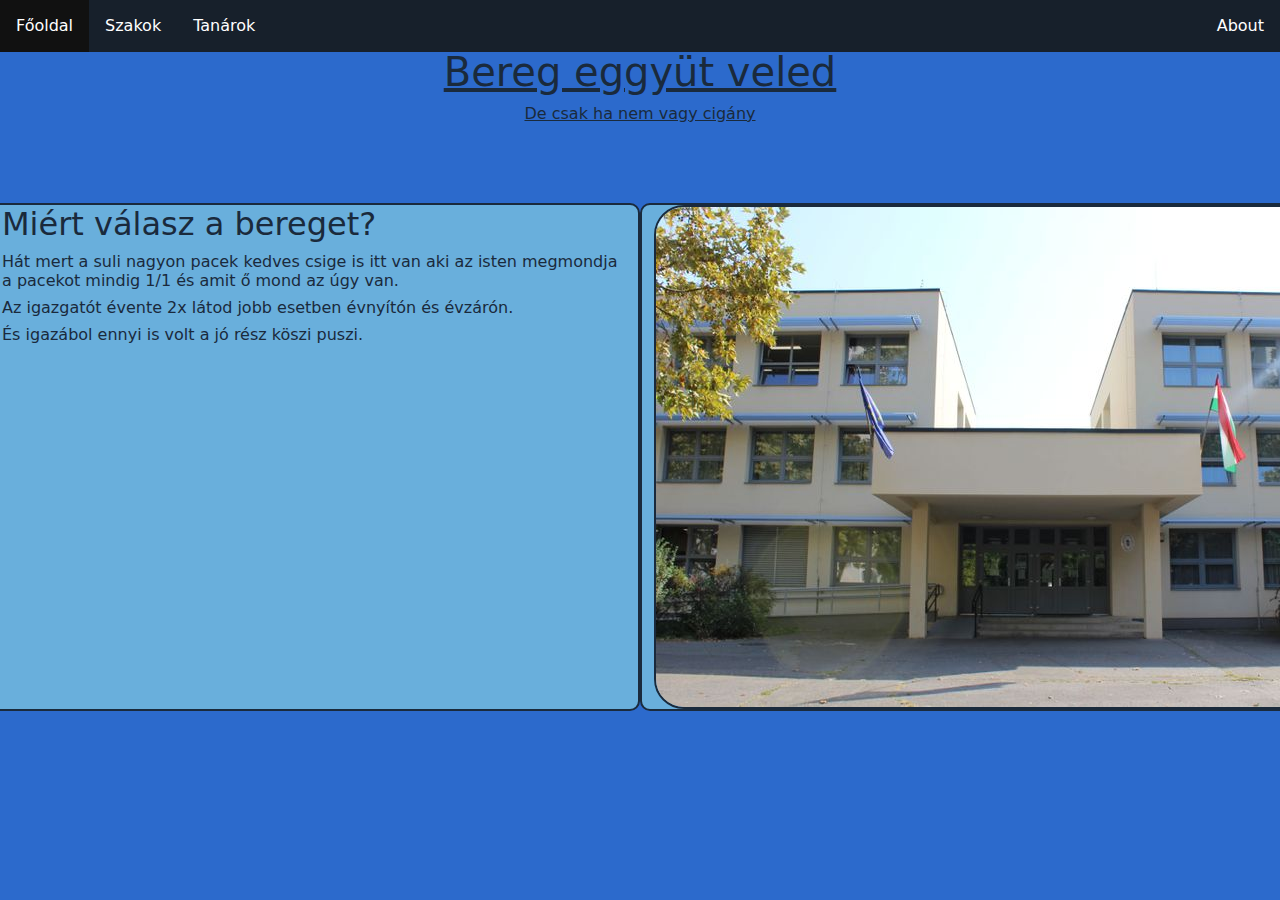
<file: info2/index.html>
<!doctype html>
<html lang="en">
  <head>
    <meta charset="utf-8">
    <meta name="viewport" content="width=device-width, initial-scale=1">
    <title>Elit bereg</title>
    <link href="https://cdn.jsdelivr.net/npm/bootstrap@5.3.3/dist/css/bootstrap.min.css" rel="stylesheet" integrity="sha384-QWTKZyjpPEjISv5WaRU9OFeRpok6YctnYmDr5pNlyT2bRjXh0JMhjY6hW+ALEwIH" crossorigin="anonymous">
    <link rel="stylesheet" href="style.css">

</head>
<body>
  <script src="https://cdn.jsdelivr.net/npm/bootstrap@5.3.3/dist/js/bootstrap.bundle.min.js" integrity="sha384-YvpcrYf0tY3lHB60NNkmXc5s9fDVZLESaAA55NDzOxhy9GkcIdslK1eN7N6jIeHz" crossorigin="anonymous"></script>
  <ul id="navBarMain">
    <li><a href="index.html">Főoldal</a></li>
    <li><a href="egyeb.html">Szakok</a></li>
    <li><a href="tanari.html">Tanárok</a></li>
    
    <li style="float:right"><a class="active" href="#about">About</a></li>
  </ul>
     <br><br>
     <h1 class="kezd">Bereg eggyüt veled</h1>
    <h6 class="kezd">De csak ha nem vagy cigány</h6>
    <br><br><br>
    <div class="row">
      <div class="col-lg-6">
        <h2>Miért válasz a bereget?</h2>
        <h6>Hát mert a suli nagyon pacek kedves csige is itt van aki az isten megmondja a pacekot mindig 1/1 és amit ő mond az úgy van.</h6>
        <h6>Az igazgatót évente 2x látod jobb esetben évnyítón és évzárón.</h6>
        <h6>És igazábol ennyi is volt a jó rész köszi puszi.</h6>
        <br><br>
        
      </div>
      <div class="col-lg-6">
        <a href="https://maps.app.goo.gl/yLj79Dawm8JzFWD99" target="_blank">
          <img src="medium_Iskola_epulete_szembol_46210709e8.jpg" alt="suli">
        </a>
      </div>
    </div>
    

    







</body>
</html>
</file>
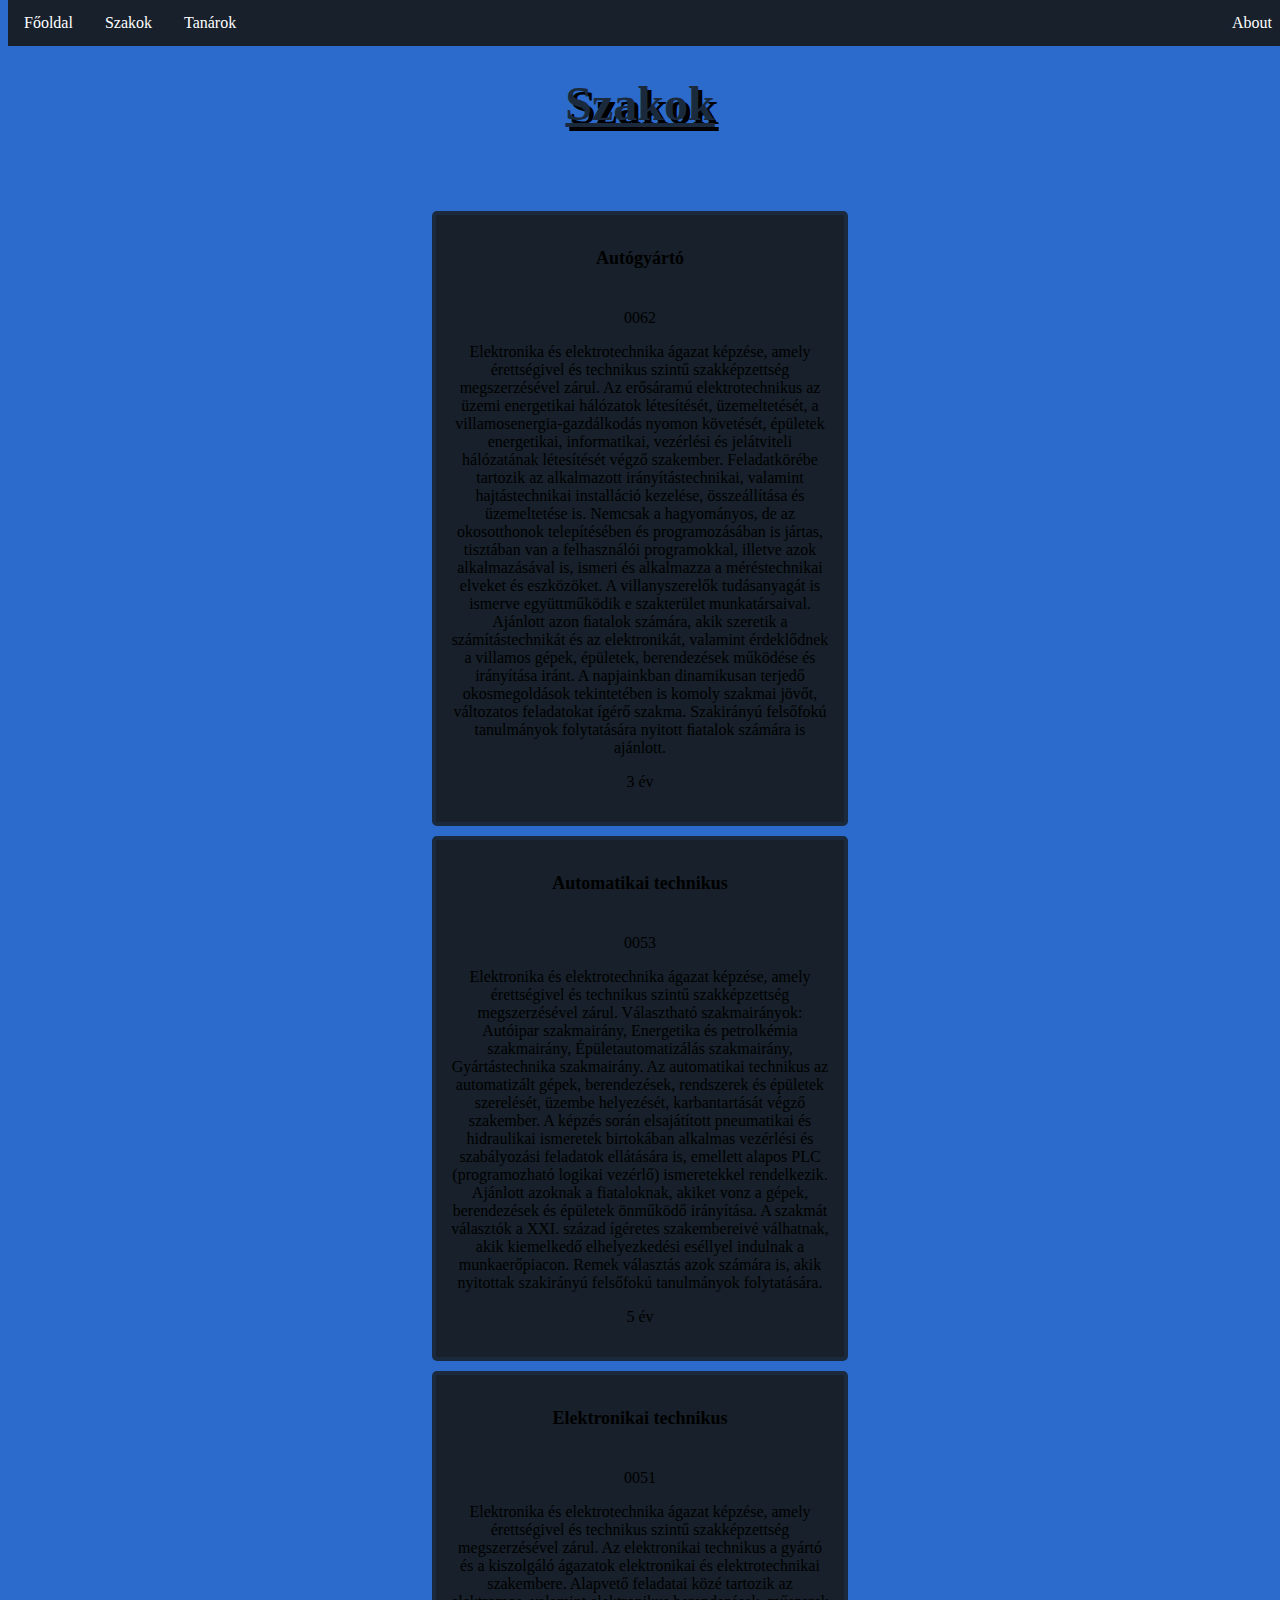
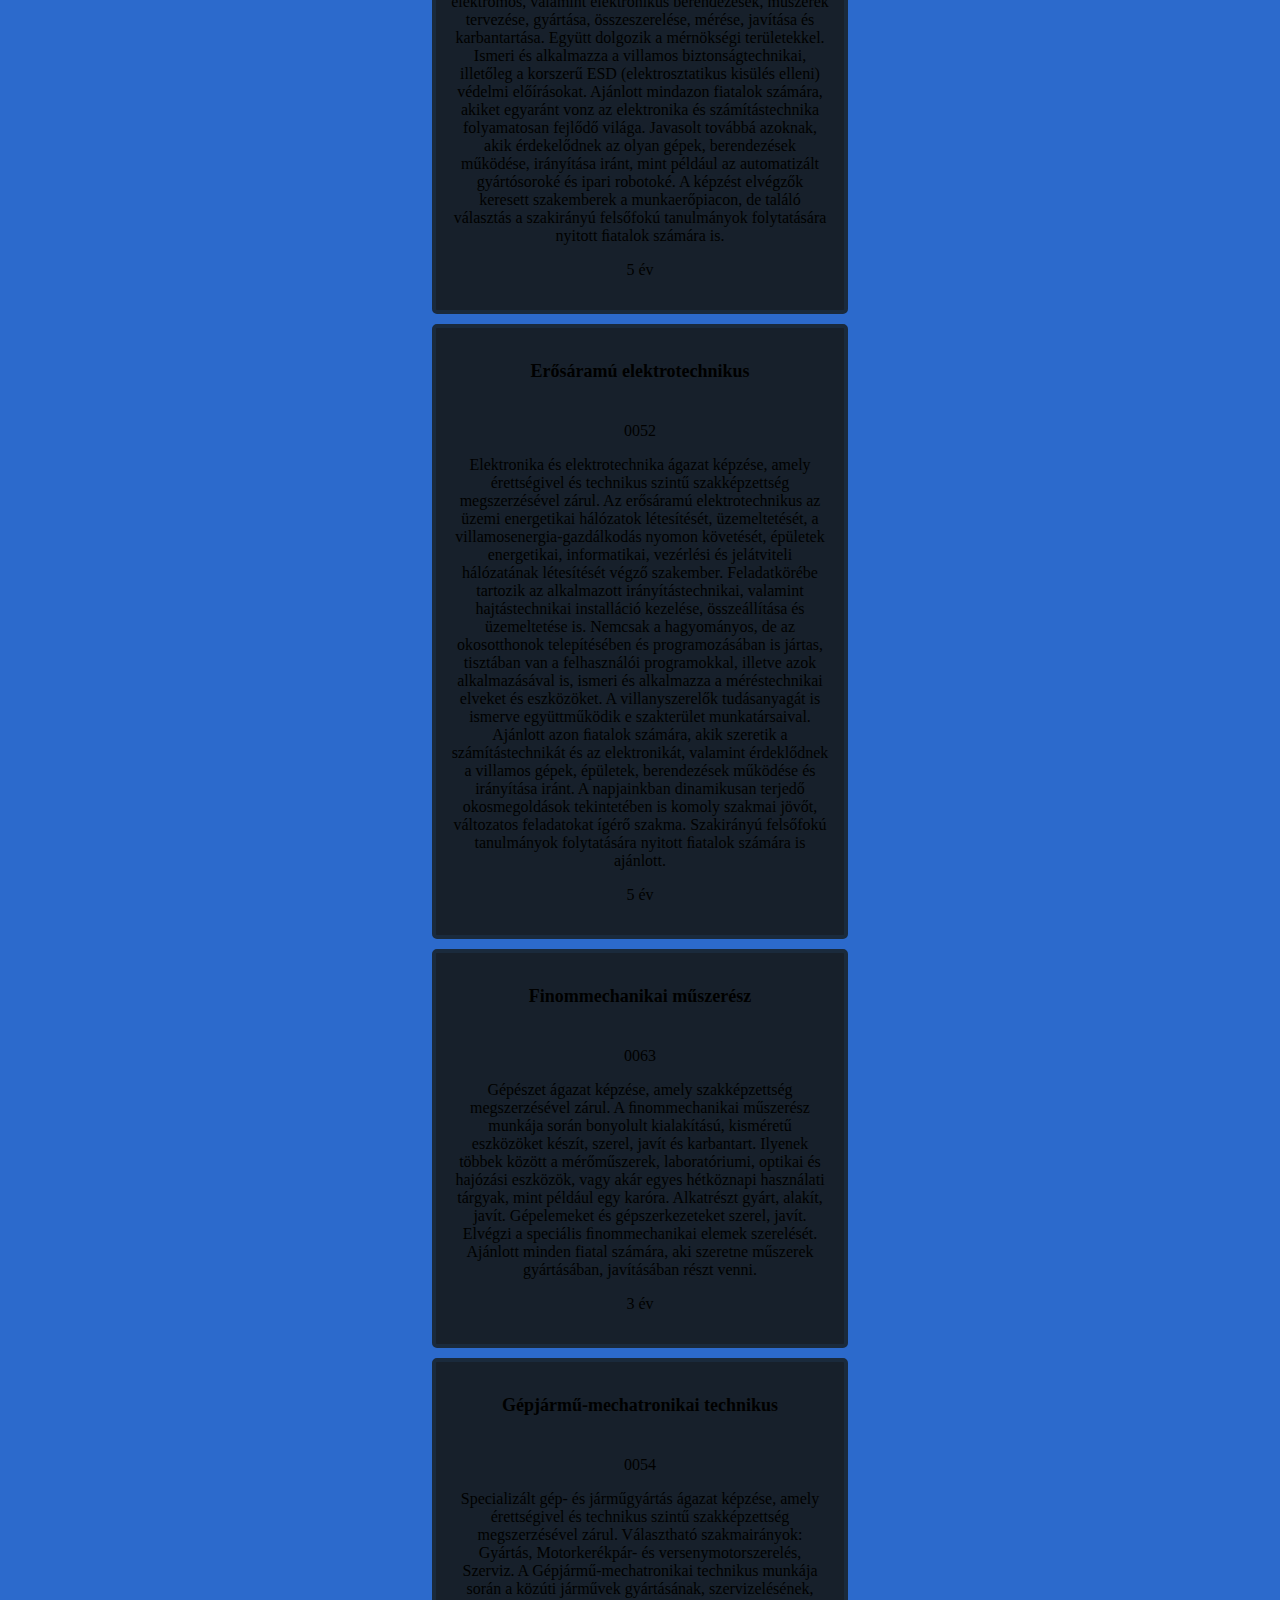
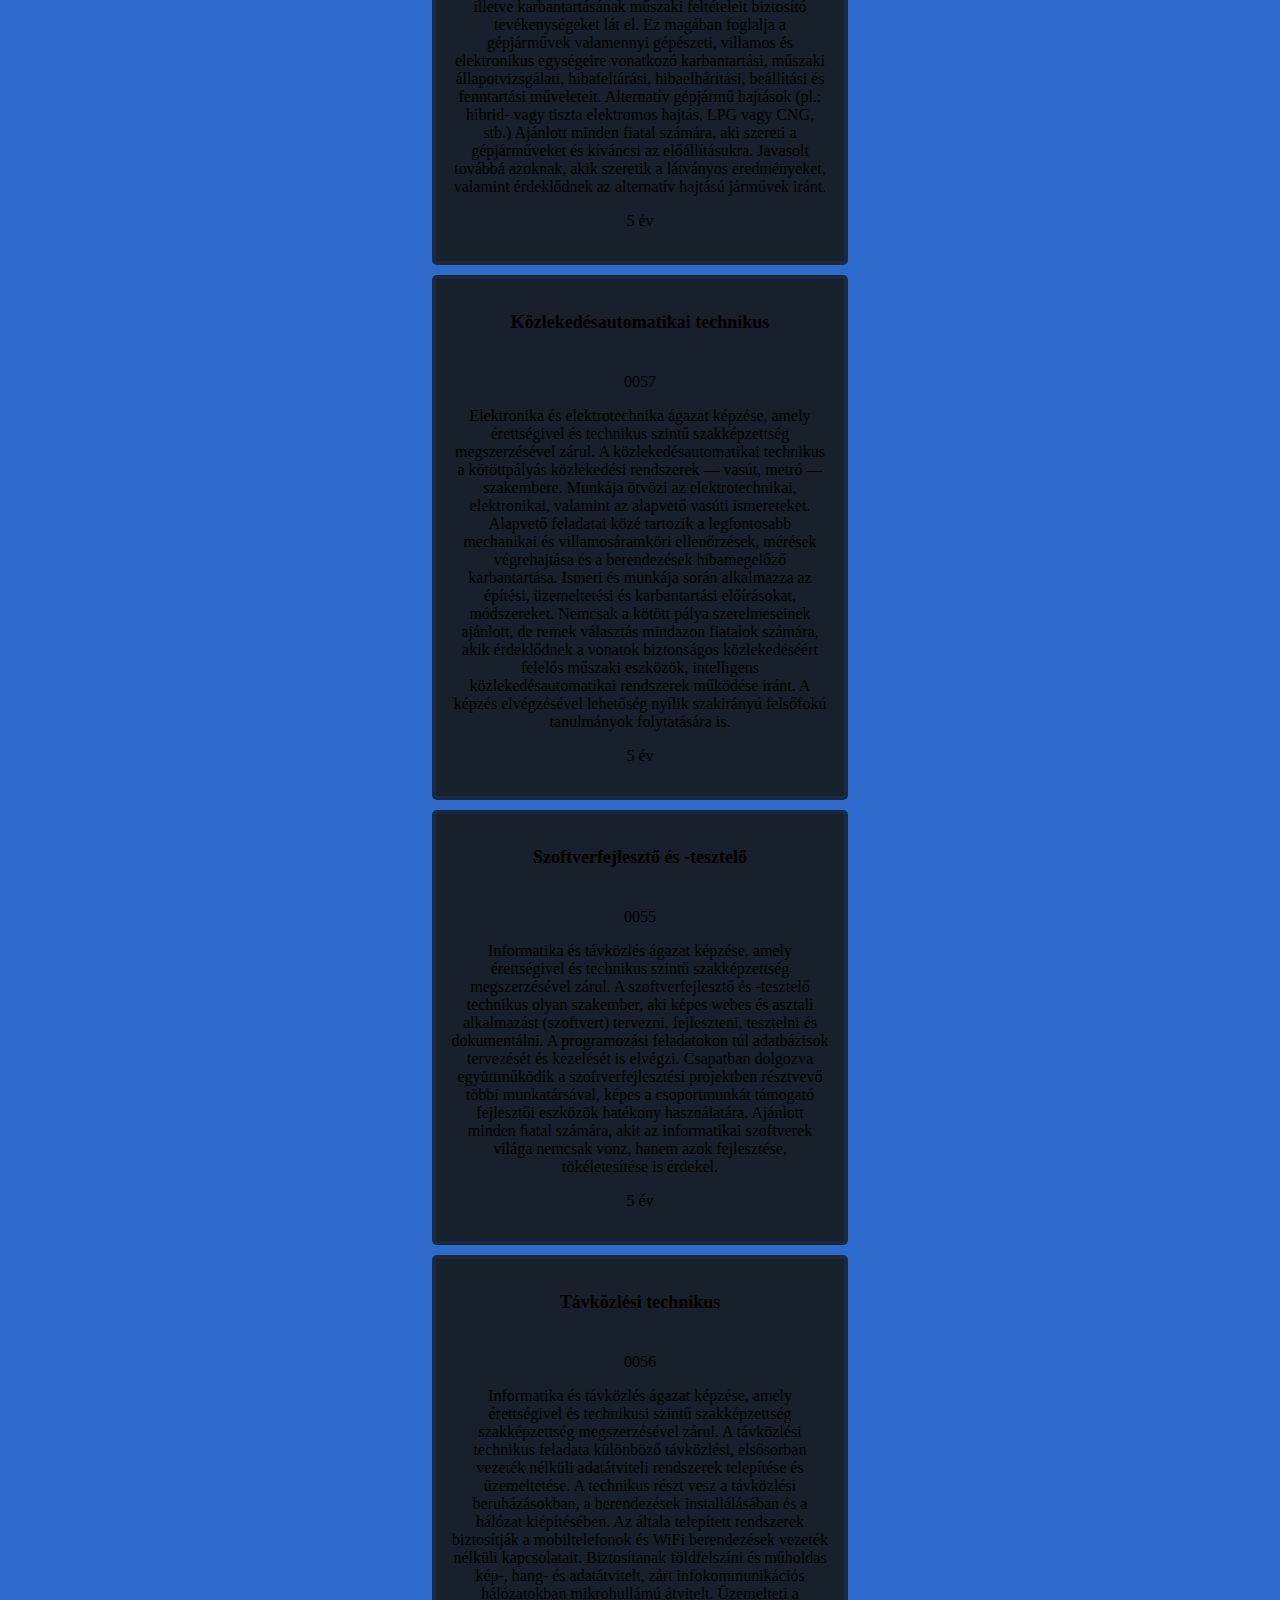
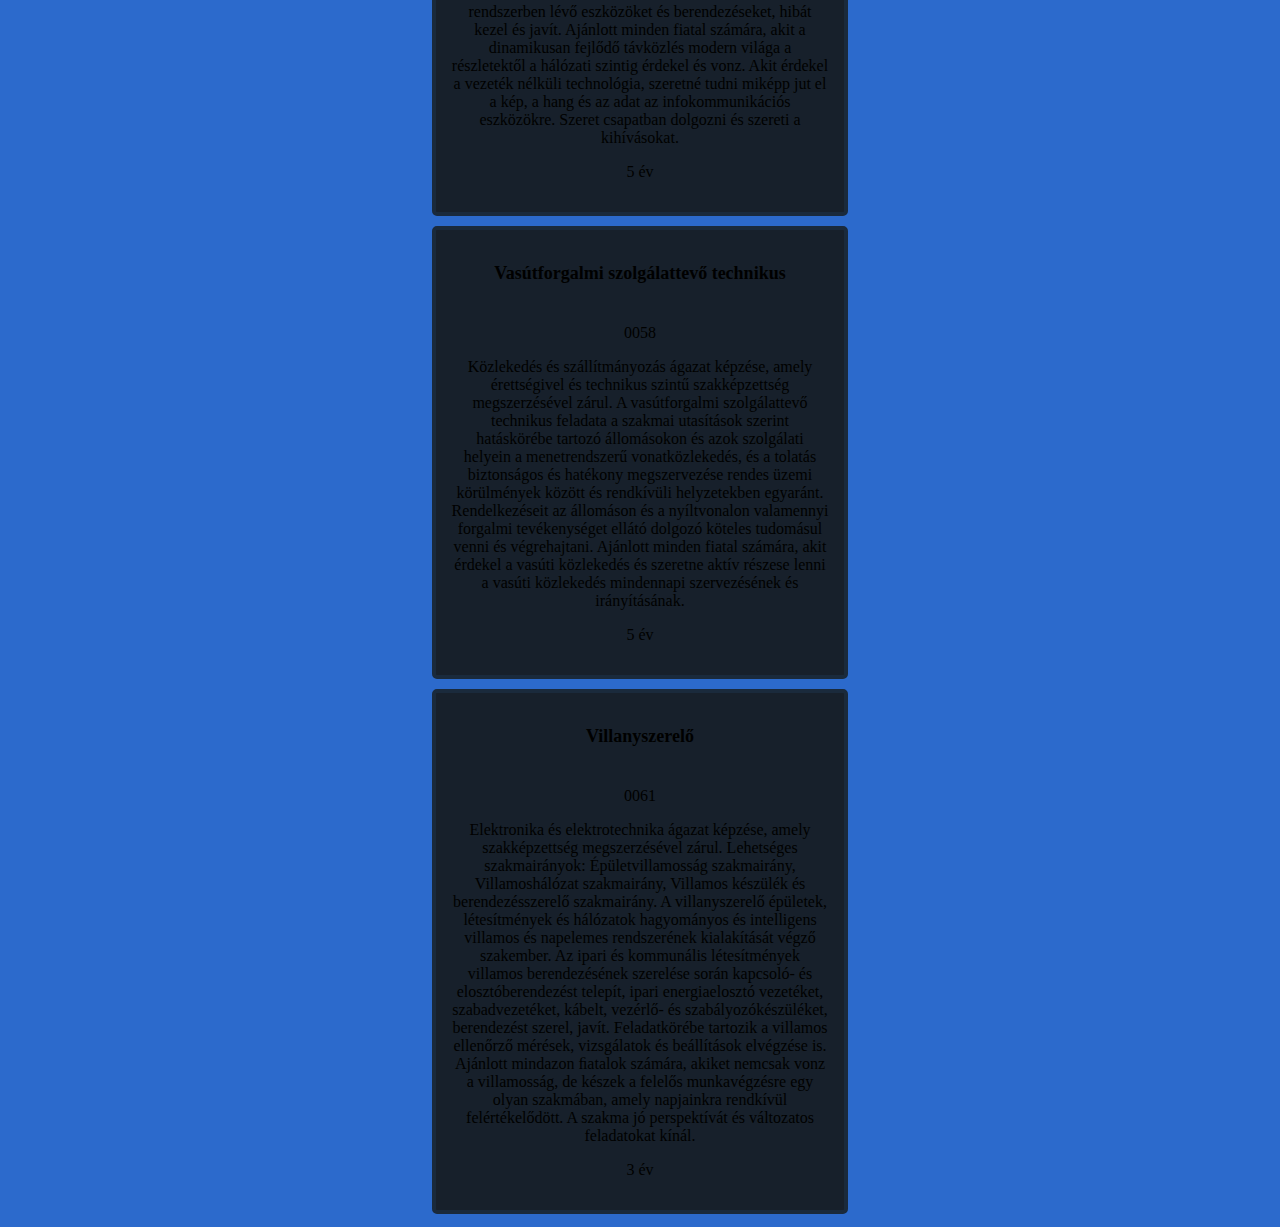
<file: info2/egyeb.html>
<!DOCTYPE html>
<html lang="en">
<head>
    <meta charset="UTF-8">
    <meta name="viewport" content="width=device-width, initial-scale=1.0">
    <script src="js.js" defer></script>
    <link rel="stylesheet" href="style.css">
    <title>Egyéb tudnivalók</title>
</head>
<body>


    <ul id="navBarMain">
        <li><a href="index.html">Főoldal</a></li>
        <li><a href="egyeb.html">Szakok</a></li>
        <li><a href="tanari.html">Tanárok</a></li>
        
        <li style="float:right"><a class="active" href="#about">About</a></li>
    </ul>

    <h1 id="felirat">Szakok</h1>

    <div id="szakok">

    </div>
</body>
</html>
</file>
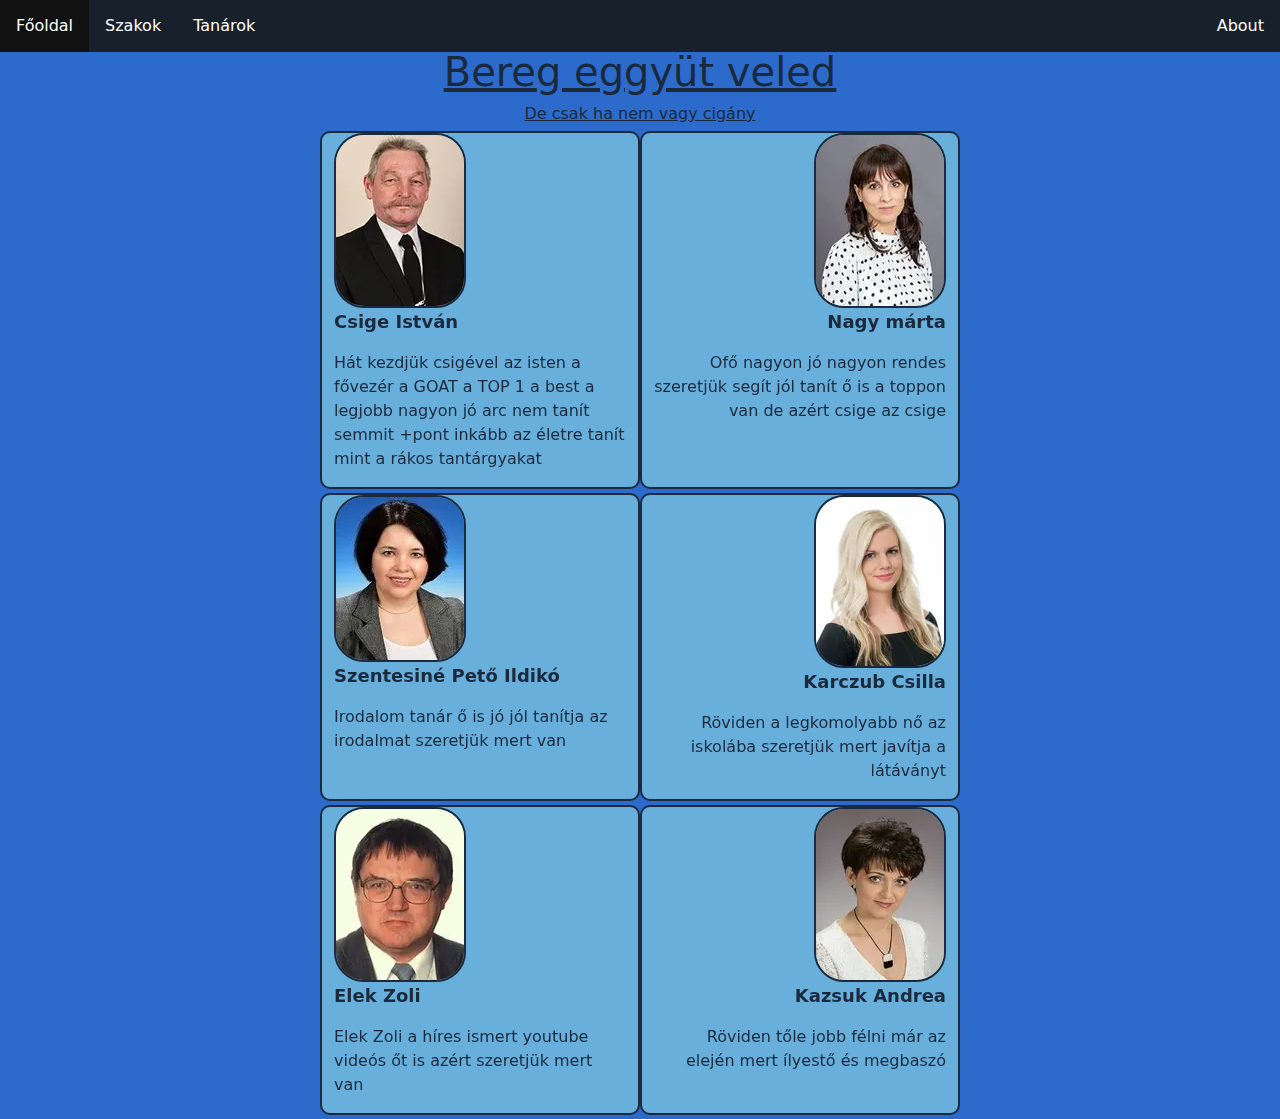
<file: info2/tanari.html>
<!doctype html>
<html lang="en">
  <head>
    <meta charset="utf-8">
    <meta name="viewport" content="width=device-width, initial-scale=1">
    <title>Elit bereg</title>
    <link href="https://cdn.jsdelivr.net/npm/bootstrap@5.3.3/dist/css/bootstrap.min.css" rel="stylesheet" integrity="sha384-QWTKZyjpPEjISv5WaRU9OFeRpok6YctnYmDr5pNlyT2bRjXh0JMhjY6hW+ALEwIH" crossorigin="anonymous">
    <link rel="stylesheet" href="style.css">


</head>
<body>
    <script src="https://cdn.jsdelivr.net/npm/bootstrap@5.3.3/dist/js/bootstrap.bundle.min.js" integrity="sha384-YvpcrYf0tY3lHB60NNkmXc5s9fDVZLESaAA55NDzOxhy9GkcIdslK1eN7N6jIeHz" crossorigin="anonymous"></script>
    <ul id="navBarMain">
      <li><a href="index.html">Főoldal</a></li>
      <li><a href="egyeb.html">Szakok</a></li>
      <li><a href="tanari.html">Tanárok</a></li>

      <li style="float:right"><a class="active" href="#about">About</a></li>
    </ul>
     <br><br>
    <h1 class="kezd">Bereg eggyüt veled</h1><h6 class="kezd">De csak ha nem vagy cigány</h6>


  <div class="container">
    <div class="row">
      <div class="col-lg-6">
        <img src="Csige_c5a9c22b99.webp" alt="Avatar" class="szecska">
        <div class="overlay">
          <div class="text"><p>Csige István</p><p>Hát kezdjük csigével az isten a fővezér a GOAT a TOP 1 a best a legjobb nagyon jó arc nem tanít semmit +pont inkább az életre tanít mint a rákos tantárgyakat</p></div>
        </div>
      </div>
      <div class="col-lg-6 jobb">
        <img src="Nagy_Marta_masolat_19d8aa6de7.webp" alt="Avatar" class="ofo">
        <div class="overlay">
          <div class="text"><p>Nagy márta</p><p>Ofő nagyon jó nagyon rendes szeretjük segít jól tanít ő is a toppon van de azért csige az csige</p></div>
        </div>
      </div>
      </div>
  
  <div class="row" >
    <div class="col-lg-6">
      <img src="Szentesine_Peto_Ildiko_15_3b01ebcd4b.webp" alt="Avatar" class="irodalom">
        <div class="overlay">
          <div class="text"><p>Szentesiné Pető Ildikó</p><p>Irodalom tanár ő is jó jól tanítja az irodalmat szeretjük mert van</p></div>
        </div>
    </div>
    <div class="col-lg-6 jobb">
      <img src="Karczub_Csilla_ddf5be21ed.webp" alt="Avatar" class="Karczub">
        <div class="overlay">
          <div class="text"><p>Karczub Csilla</p><p>Röviden a legkomolyabb nő az iskolába szeretjük mert javítja a látáványt</p></div>
        </div>
    </div>
  </div>
    <div class="row">
      <div class="col-lg-6">
        <img src="Kovacs_AR_b51e9eb3a6.webp" alt="Avatar" class="Elek">
        <div class="overlay">
          <div class="text"><p>Elek Zoli</p><p>Elek Zoli a híres ismert youtube videós őt is azért szeretjük mert van</p></div>
        </div>
      </div>
      <div class="col-lg-6 jobb">
        <img src="Kazsuk_Andrea_150_66b695246d.webp" alt="Avatar" class="Kazsuk">
        <div class="overlay">
          <div class="text"><p>Kazsuk Andrea</p><p>Röviden tőle jobb félni már az elején mert ílyestő és megbaszó</p></div>
        </div>
      </div>
    </div>
    

</div>




</body>
</html>
</file>
<file: info2/style.css>
:root {
  --sotetebb: #17202b;
  --sotet: #1a2a3c;
  --vilagos: #2c6acc;
  --vilagosabb: #69afdc;
}

body{
  background-color: var(--vilagos);
  color: var(--sotet);
}

ul {
    position: fixed;
    top: 0;
    width: 100%;
    list-style-type: none;
    margin: 0;
    padding: 0;
    overflow: hidden;
    background-color: var(--sotetebb);
  }

  li {
    float: left;
  }
  
  li a {
    display: block;
    color: white;
    text-align: center;
    padding: 14px 16px;
    text-decoration: none;
  }
  
  li a:hover {
    background-color: #111;
  }

  img{
    border-radius: 30px;
  }

.kezd{
    text-align: center;
    text-decoration: underline;
}

.container {
    position: relative;
    width: 50%;
  }
  
  .image {
    display: block;
    width: 100%;
    height: auto;
  }
  
  .container:hover .overlay {
    opacity: 1;
  }
  

.jobb{  
    text-align: right;
}

div .col-lg-6{
  background-color: var(--vilagosabb);
  border: var(--sotet) 2px solid;
  border-radius: 10px;
}

div .row{
  margin-bottom: 4px;
}

img{
  border: var(--sotet) solid 2px;
}

.text :first-child{
  font-size: large;
  font-weight: bold;
}

.jelenlegi{
  text-decoration: underline ;
  font-weight: bold;
}

.kartya{
  width: 10cm;
  padding: 15px;
  height: auto;
  border: var(--sotet) 4px solid;
  border-radius: 5px;
  color: black;
  background-color: var(--sotetebb);
  margin: 5px;
  text-align: center;
  
}

.kartya :first-child{
  margin-bottom: 40px;
  font-weight: bold;
  font-size: large;
}


#szakok{
  width: fit-content;
  height: fit-content;
  margin-top: 2cm;
  margin-left: auto;
  margin-right: auto;
  display: flex;
  flex-direction: column;
}

#felirat{
  font-size: 300%;
  margin-top: 2cm;
  text-align: center;
  text-decoration: underline;
  text-shadow: black 4px 4px;
}
</file>
